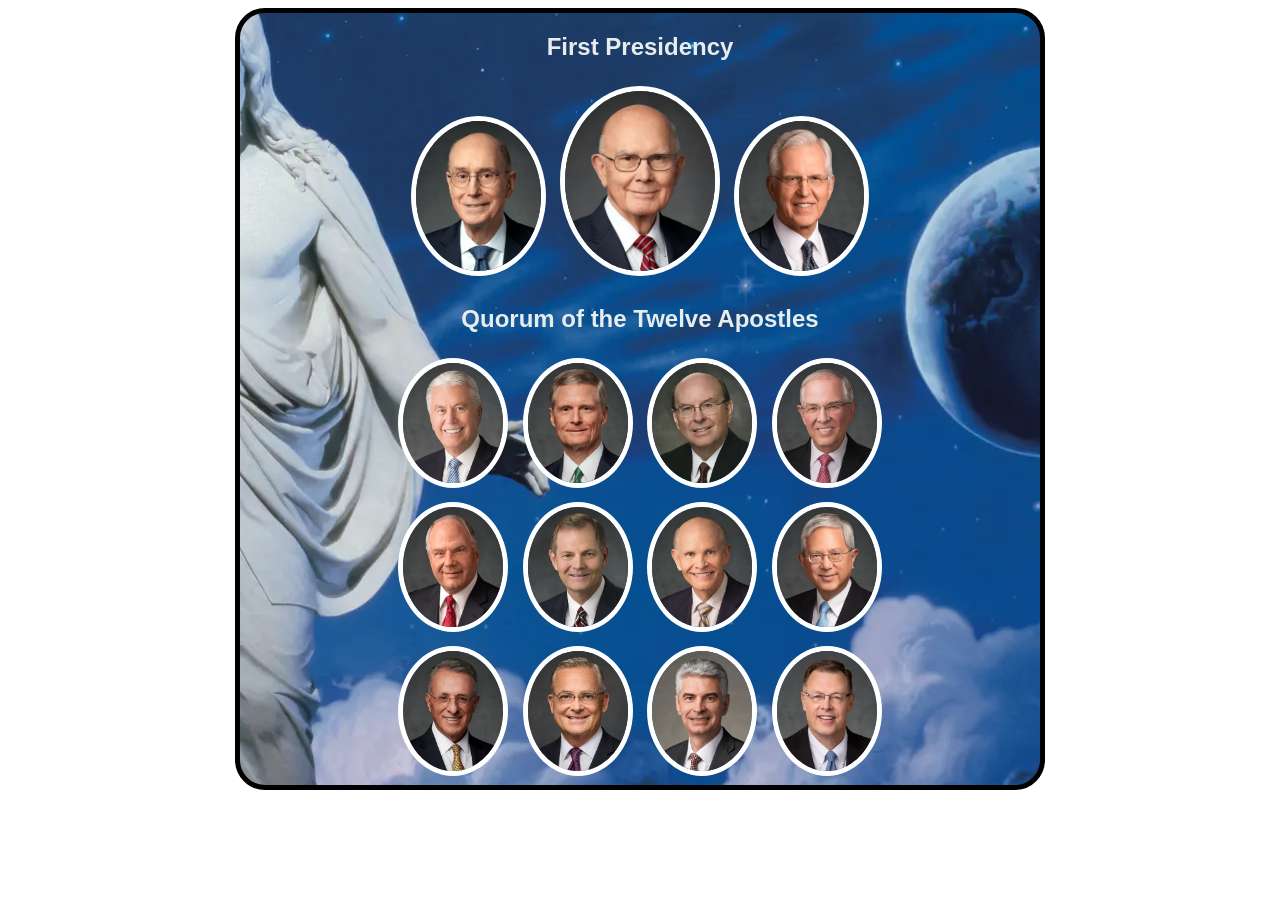
<file: ice/apostle_spotlight/apostles.html>
<!DOCTYPE html>
<html lang="en">
<head>
    <meta charset="UTF-8">
    <meta name="viewport" content="width=device-width, initial-scale=1.0">
    <title>Apostles Spotlights</title>
    <link rel="stylesheet" href="styles/style.css">
</head>
<body>
    <!-- Insert HTML elements here -->
    <section>   
        <h1>First Presidency</h1> 
        <div id="presidency">
            <img src="images/eyring.webp" alt="" id="eyring">
            <img src="images/oaks.webp" alt="" id="oaks">
            <img src="images/christofferson.webp" alt="" id="christofferson">
        </div>

        <h2>Quorum of the Twelve Apostles</h2>
        <div id="quorum">
            <img src="images/uchtdorf.webp" alt="">
            <img src="images/bednar.webp" alt="">
            <img src="images/cook.webp" alt="">
            <img src="images/anderson.webp" alt="">
            <img src="images/rasband.webp" alt="">
            <img src="images/stevenson.webp" alt="">
            <img src="images/renlund.webp" alt="">
            <img src="images/gong.webp" alt="">
            <img src="images/soares.webp" alt="">
            <img src="images/kearon.webp" alt="">
            <img src="images/causse.webp" alt="">
            <img src="images/gilbert.webp" alt="">
        </div>
    </section>
</body>
</html>
</file>
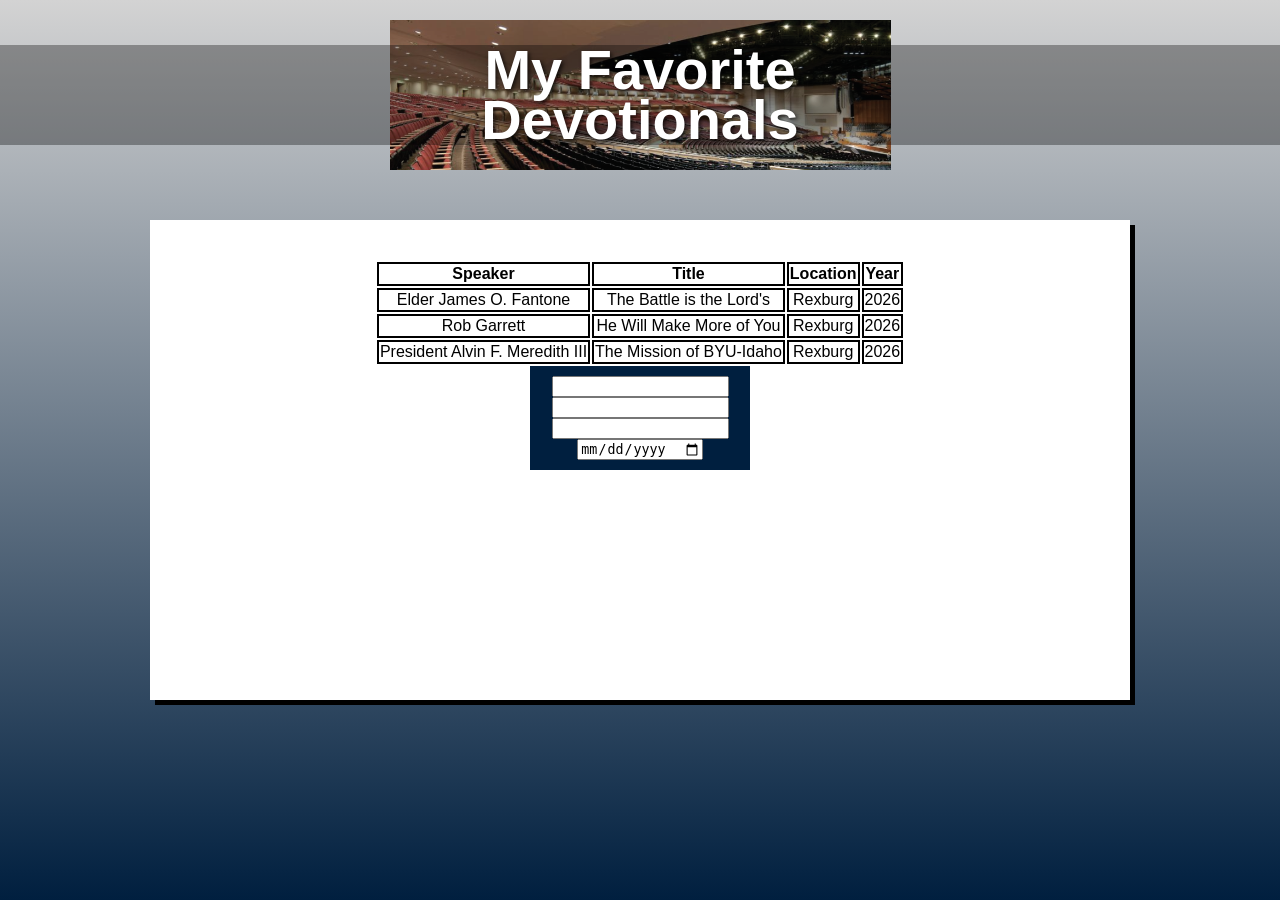
<file: ice/favorite_devo/favdevo.html>
<!DOCTYPE html>
<html lang="en">
<head>
  <meta charset="UTF-8" />
  <meta name="viewport" content="width=device-width, initial-scale=1.0"/>
  <title>My Favorite Devotionals</title>
  <link rel="stylesheet" href="styles/styles.css" />
</head>
<body>
  <div class="container">
    <header class="header">
      <div class="header-image">
        <h1>My Favorite<br>Devotionals</h1>
      </div>
    </header>
    <main>
      <div class="content-box">
        <!-- Add your devotional content here -->
         <table>
            <tr>
              <th>Speaker</th>
              <th>Title</th>
              <th>Location</th>
              <th>Year</th>
            </tr>
            <tr>
              <td>Elder James O. Fantone</td>
              <td>The Battle is the Lord's</td>
              <td>Rexburg</td>
              <td>2026</td>
            </tr>
            <tr>
              <td>Rob Garrett</td>
              <td>He Will Make More of You</td>
              <td>Rexburg</td>
              <td>2026</td>
            </tr>
            <tr>
              <td>President Alvin F. Meredith III</td>
              <td>The Mission of BYU-Idaho</td>
              <td>Rexburg</td>
              <td>2026</td>
            </tr>
         </table>

         <form action="">
          <input type="text" name="Speaker" id="speaker-in">
          <label for="speaker-in"></label>
          <input type="text" name="Title" id="title-in">
          <input type="text" name="Location" id="location-in">
          <input type="date" name="Year" id="year-in">
         </form>
      </div>
    </main>
  </div>
</body>
</html>
</file>
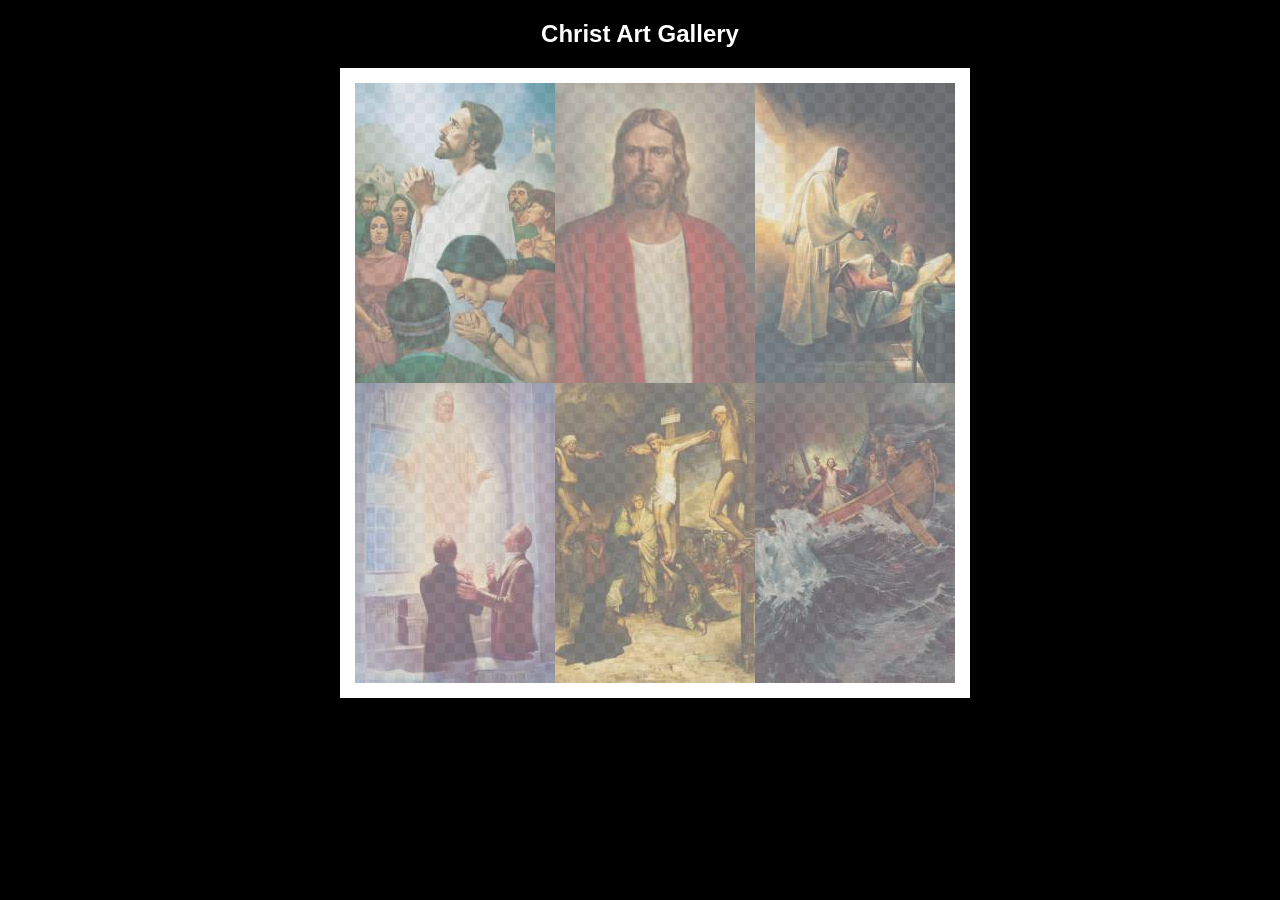
<file: ice/gallery/gallery.html>
<!DOCTYPE html>
<html lang="en">
<head>
    <meta charset="UTF-8">
    <meta name="viewport" content="width=device-width, initial-scale=1.0">
    <title>Images of Christ</title>
    <style>
        body {
            background: black;
        }
        #wrapper{
            width: 600px;
            margin: 0 auto;
        }
        nav {
            color: white;
            text-align: center;
            font-family: Haettenschweiler, 'Arial Narrow Bold', sans-serif;
        }
        #gallery{
            display: grid;
            grid-template-columns: 200px 200px 200px;
            border: 15px solid rgb(255, 255, 255);
            width: 100%;
            background-color: #ddd;
            background-image:
                linear-gradient(45deg, #ccc 26%, transparent 26%), 
                linear-gradient(135deg, #ccc 26%, transparent 26%),
                linear-gradient(45deg, transparent 75%, #ccc 75%),
                linear-gradient(135deg, transparent 75%, #ccc 75%);
            background-size: 20px 20px; /* Must be a square */
            background-position: 0 0, 10px 0, 10px -10px, 0px 10px; 
            
        }
        #gallery a {
            cursor: url('images/christus.png'), pointer;
        }
        #gallery img {
            /* make a thumbnail of the image that is 200x300 
               instead of using width and height here to help the page load faster */
            width: 200px; 
            height: 300px;

            opacity:50%;
            display:block;
        }
        #gallery img:hover{
            opacity: 100%;
        }
    </style>
</head>
<body>
    <div id="wrapper">
        <nav>
            <h1>Christ Art Gallery</h1>
        </nav>
        <main>
            <div id="gallery">
                <a href="images/big/img1.jpg"><img src="images/small/img1.jpg" alt="Christ praying with the Nephites" ></a>
                <a href="images/big/img2.jpg"><img src="images/small/img2.jpg" alt="Jesus the Christ" ></a>
                <a href="images/big/img3.jpg"><img src="images/small/img3.jpg" alt="Jesus Raising the Daughter of Jairus" ></a>
                <a href="images/big/img4.jpg"><img src="images/small/img4.jpg" alt="The Lord Appears in the Kirtland Temple" ></a>
                <a href="images/big/img5.jpg"><img src="images/small/img5.jpg" alt="Crucifixion of Jesus Christ" ></a>
                <a href="images/big/img6.jpg"><img src="images/small/img6.jpg" alt="Jesus Calms the Storm" ></a>
            </div>
        </main>
    </div>
</body>
</html>
</file>
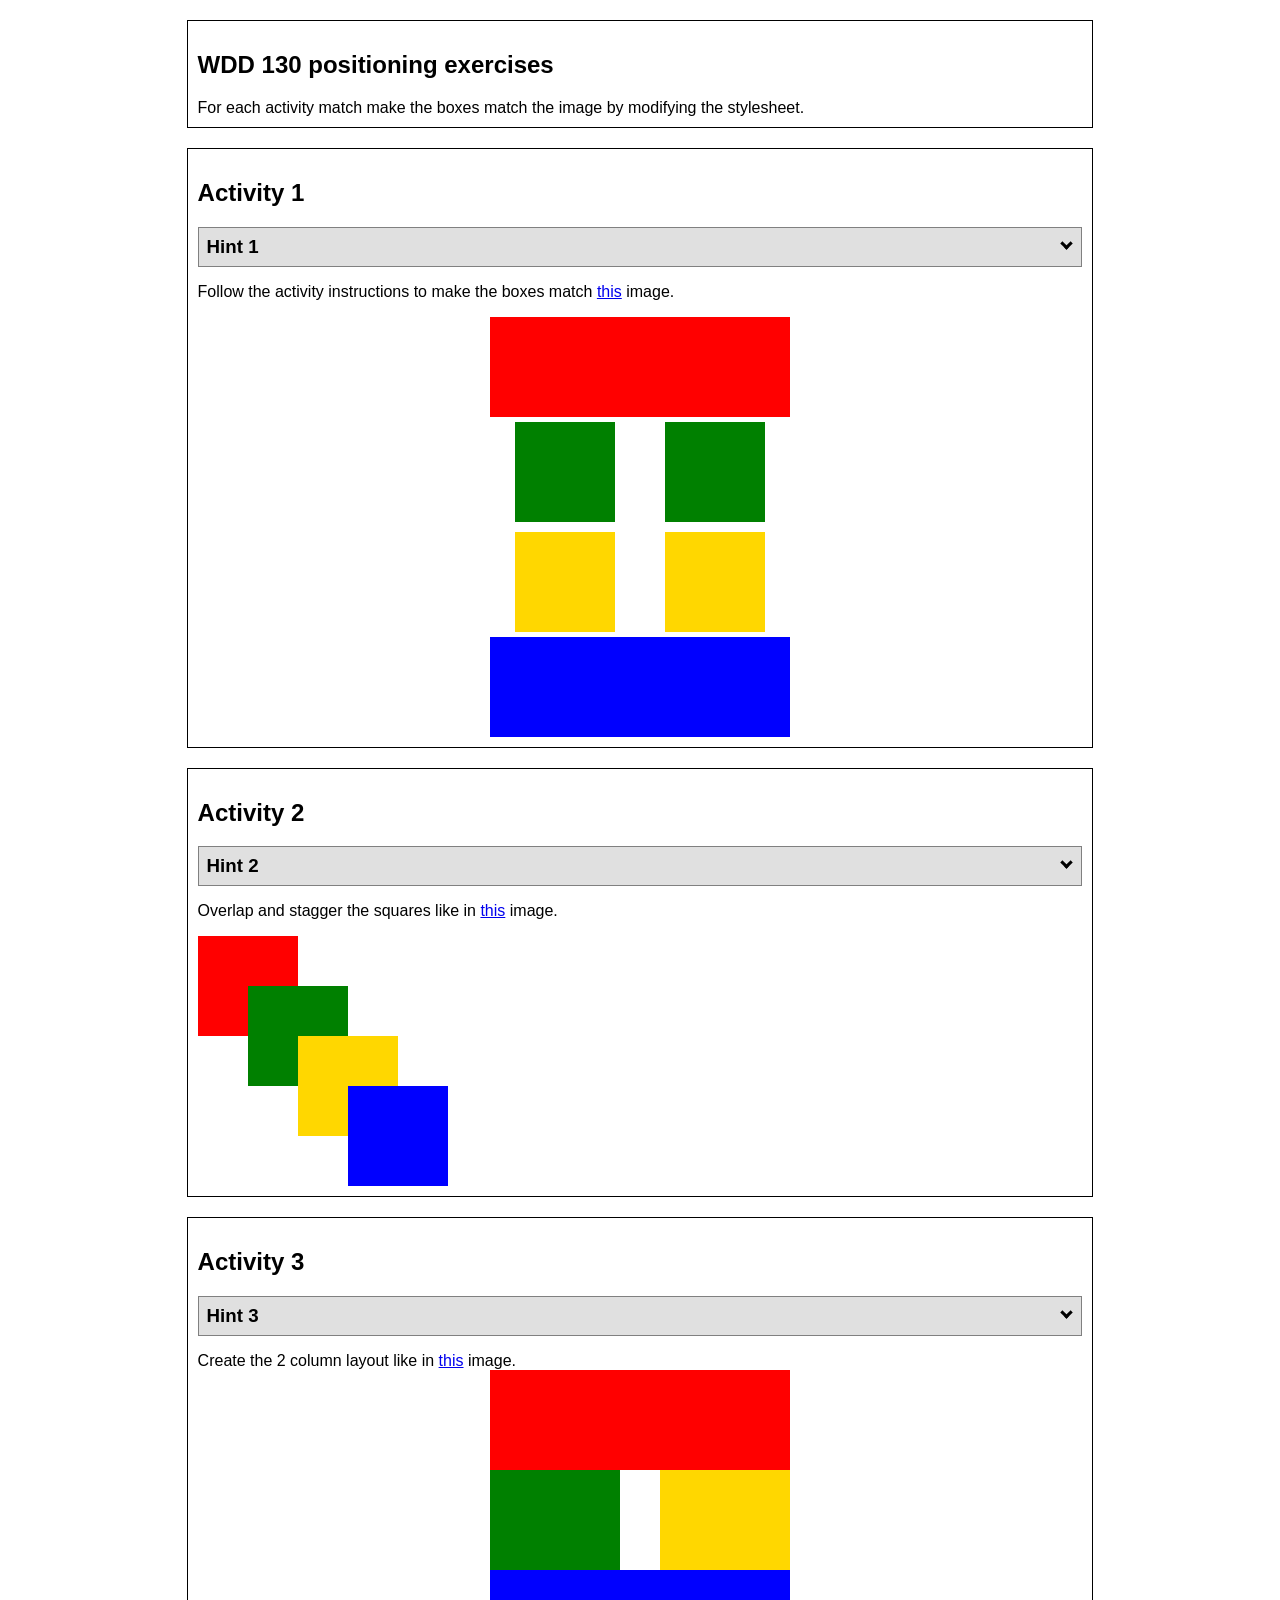
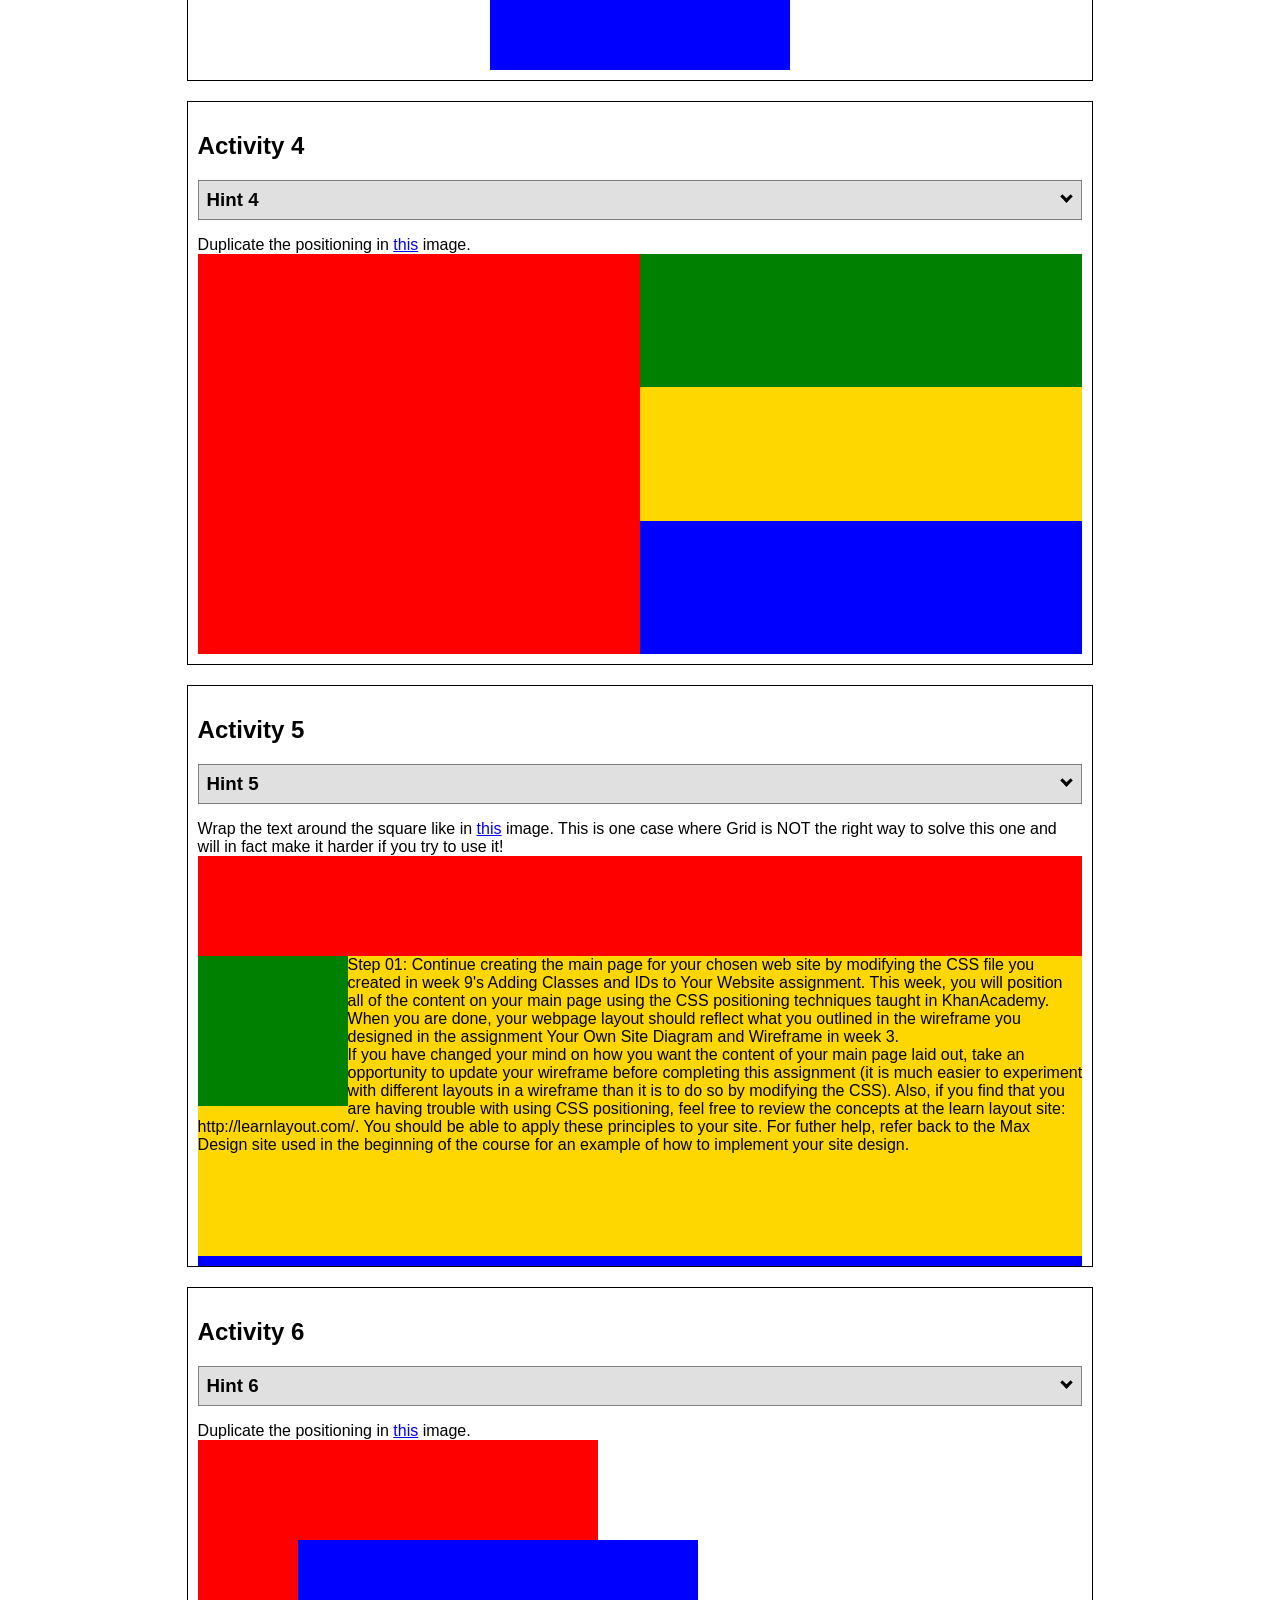
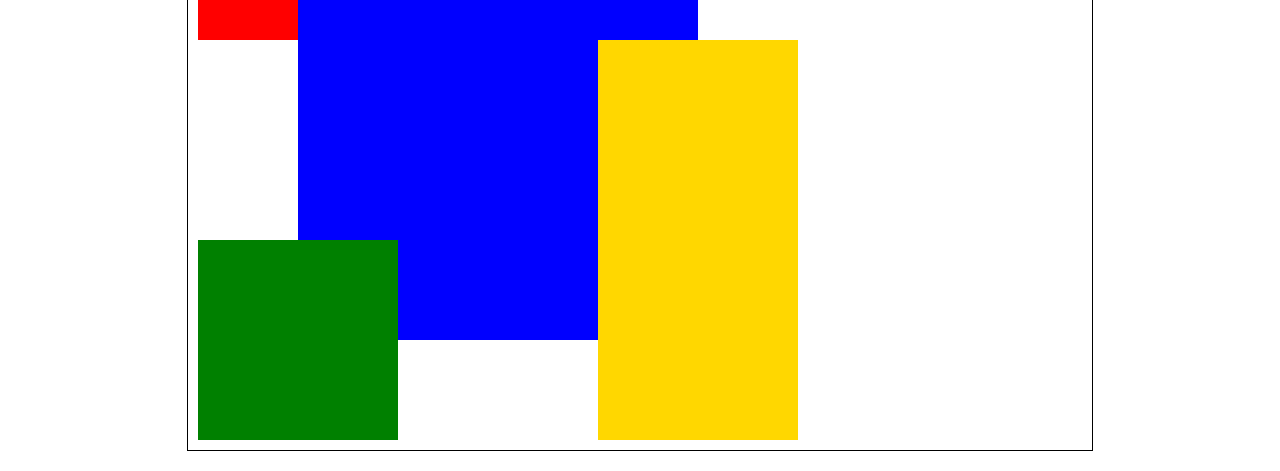
<file: ice/positioning/positioning.html>
<!DOCTYPE html>
<html lang="en">
  <head>
    <!-- HTML - Name: positioning.html -->
    <title>Positioning Activity</title>
    <link rel="stylesheet" type="text/css" href="positionstyles.css" />
  </head>
  <body>
    <div class="activity">
      <h2>WDD 130 positioning exercises</h2>
      For each activity match make the boxes match the image by modifying the stylesheet.</div>
    <div class="activity">
      <h2>Activity 1</h2>
      <section class="hint"><input type="checkbox" ><i></i> <h3>Hint 1</h3><div><p>Use the activity instructions for the firt activity</a></p></div></section>
      <p>Follow the activity instructions to make the boxes match  <a href="images/example1.png" target="_blank">this</a> image.</p>
      <div class="content1" >
        <div class="red1" ></div>
        <div class="green1" ></div>
        <div class="green1" ></div>
        <div class="yellow1"></div>
        <div class="yellow1"></div>
        <div class="blue1"></div>
      </div>
    </div>
    <div class="activity">
      <h2>Activity 2</h2>
      <section class="hint"><input type="checkbox" > <h3>Hint 2</h3><i></i><div>
      <ul>
      <li>grid-template-columns: 50px 50px 50px 50px 50px </li></ul></div></section>
      <p>Overlap and stagger the squares like in <a href="images/example2.png" target="_blank">this</a> image.</p>
      <div class="content2" >
        <div class="red2" ></div>
        <div class="green2" ></div>
        <div class="yellow2"></div>
        <div class="blue2"></div>
      </div>
    </div>
    <div class="activity">
      <h2>Activity 3</h2>
      <section class="hint"><input type="checkbox" > <h3>Hint 3</h3><i></i><div><p>This one is going to be best solved with CSS Grid. Remember to make the boxes the right width first...then start moving them around. </p><h4>Properties used:</h4><ul><li>display:grid;</li><li>grid-template-columns:</li><li>grid-column-gap:</li>
        <li>grid-column:</li>  </ul></div></section>
      Create the 2 column layout like in <a href="images/example3.png" target="_blank">this</a>  image.
      <div class="content3" >
        <div class="red3" ></div>
        <div class="green3" ></div>
        <div class="yellow3"></div>
        <div class="blue3"></div>
      </div>
    </div>
    <div class="activity">
      <h2>Activity 4</h2>
      <section class="hint"><input type="checkbox" > <h3>Hint 4</h3><i></i><div><p>For the others we have been primarily concerned with width. For this one you will need to adjust height as well. </p><h4>Properties used:</h4><ul><li>display:grid;</li><li>grid-template-columns:</li><li>grid-row:</li></ul></div></section>
      Duplicate the positioning in <a href="images/example4.png" target="_blank">this</a> image. 
      <div class="content4" >
        <div class="red4" ></div>
        <div class="green4" ></div>
        <div class="yellow4"></div>
        <div class="blue4"></div>
      </div>
    </div>

    <div class="activity">
      <h2>Activity 5</h2>
      <section class="hint"><input type="checkbox" > <h3>Hint 5</h3><i></i><div><p>Grid is <strong>not</strong> the right way to do this.  In fact there is only one way to really do that...and that is with float. Remember that we float the thing we want the text to wrap around.  Also remember to start by making all the shapes the right size and shape.</p><h4>Properties used:</h4><ul><li>float: left;</li></ul></div></section>
      Wrap the text around the square like in <a href="images/example5.png" target="_blank">this</a> image. This is one case where Grid is NOT the right way to solve this one and will in fact make it harder if you try to use it!
      <div class="content5" >
        <div class="red5" ></div>
        <div class="green5" ></div>
        <div class="yellow5">Step 01: Continue creating the main page for your chosen web site by modifying the CSS file you created in week 9's Adding Classes and IDs to Your Website assignment. This week, you will position all of the content on your main page using the CSS positioning techniques taught in KhanAcademy. When you are done, your webpage layout should reflect what you outlined in the wireframe you designed in the assignment Your Own Site Diagram and Wireframe in week 3. <br />
          If you have changed your mind on how you want the content of your main page laid out, take an opportunity to update your wireframe before completing this assignment (it is much easier to experiment with different layouts in a wireframe than it is to do so by modifying the CSS). Also, if you find that you are having trouble with using CSS positioning, feel free to review the concepts at the learn layout site: http://learnlayout.com/. You should be able to apply these principles to your site. For futher help, refer back to the Max Design site used in the beginning of the course for an example of how to implement your site design.</div>
        <div class="blue5"></div>
      </div>
    </div>
    <div class="activity">
      <h2>Activity 6</h2>
      <section class="hint"><input type="checkbox" > <h3>Hint 6</h3><i></i><div><p>This one is all about visualizing the grid behind the layout. If you are having a hard time doing that first: all the sizes are even multiples of 100, and second here is another example with the lines drawn: <a href="images/example6-hint.png" target="_blank">example 6 with lines</a>. For this one you will find it easiest if you use px for the column width. You can also use <kbd>z-index</kbd> to control the element layering.    </p><h4>Properties used:</h4><ul><li>display:grid;</li><li>grid-template-columns:</li><li>grid-column:</li><li>grid-row:</li><li><a href="https://www.w3schools.com/cssref/pr_pos_z-index.asp" target="_blank">z-index:</a></li></ul></div></section>
      Duplicate the positioning in <a href="images/example6.png" target="_blank">this</a> image.
      <div class="content6" >
        <div class="red6" ></div>
        <div class="green6" ></div>
        <div class="yellow6"></div>
        <div class="blue6"></div>
      </div>
    </div>
  </body>
</html>
</file>
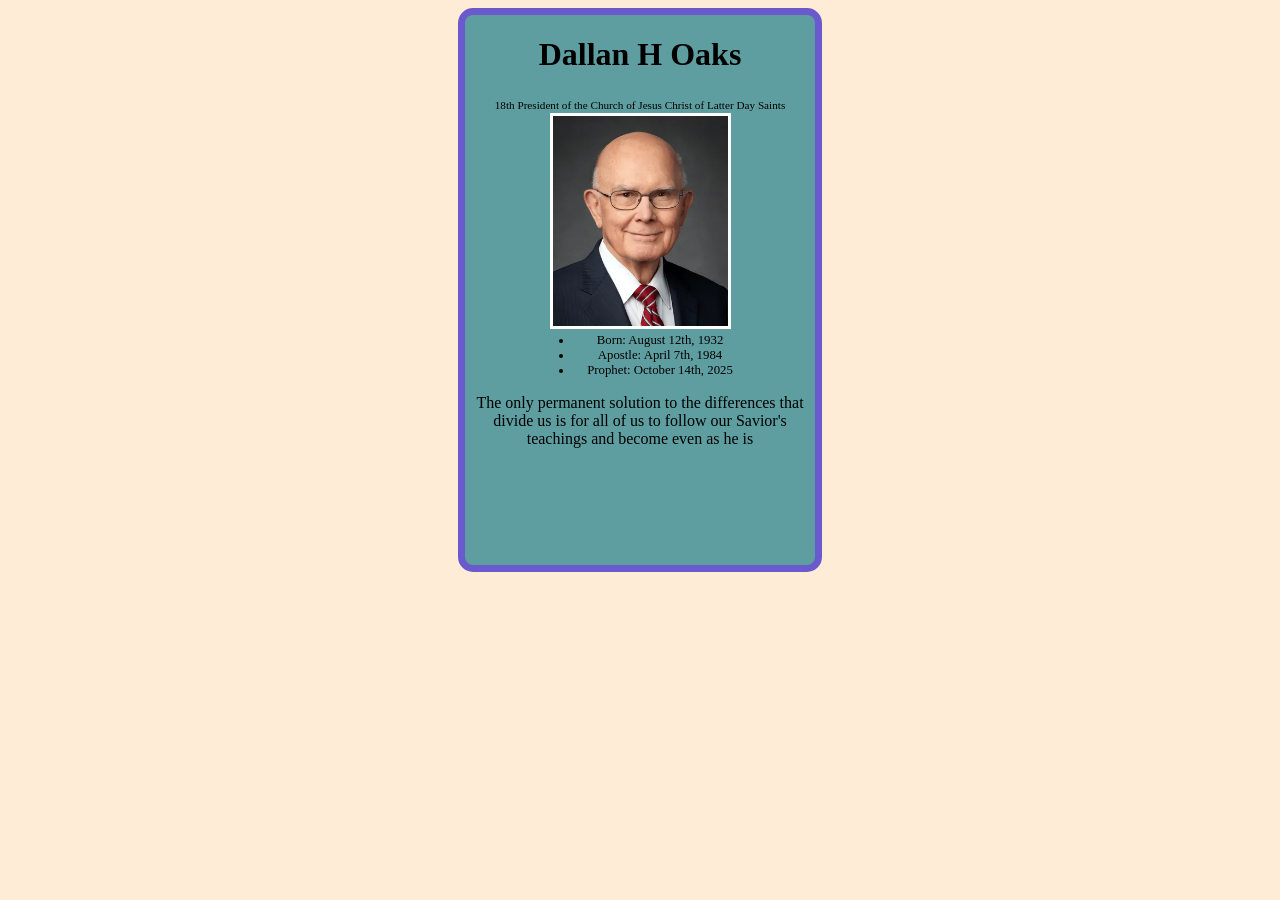
<file: ice/prophet-cards/oaks.html>
<!DOCTYPE html>
<html lang="en">
<head>
    <meta charset="UTF-8">
    <meta name="viewport" content="width=device-width, initial-scale=1.0">
    <title>Dallin H. Oaks</title>
    <style>
        /* Insert styles here, this is called an internal stylesheet  */
        body {
            background: #FFECD7;
        }

        a
        {
            height: 20px;
            width: 50px;
            text-decoration: none;
            color:black;
            font-size: 0.7rem;
        }

        #card
        {
            margin: 0 auto;
            background-color:cadetblue;
            width: 350px;
            height: 550px;
            border-radius: 15px;
            border: 7px solid slateblue;
            text-align: center;
        }

        ul
        {
            width: 50%;
            margin: 0 auto;
            font-size: 0.8rem;
            font: Helvetica;
        }

        img
        {
            width:50%;
            border: 3px solid white;
        }

        #quote
        {
            font: "Brush Script MT";
            text-decoration: wavy;
        }
    </style>
</head>
<body>
    <!-- Insert HTML elements here -->
     <div id="card">
        <h1>Dallan H Oaks</h1>
        <a href="https://www.churchofjesuschrist.org">18th President of the Church of Jesus Christ of Latter Day Saints</a>
        <img src="images/oaks.webp" alt="">
        <ul>
            <li>Born: August 12th, 1932</li>
            <li>Apostle: April 7th, 1984</li>
            <li>Prophet: October 14th, 2025</li>
        </ul>
        <p id="quote">The only permanent solution to the differences that divide us is for all of us to follow our Savior's teachings and become even as he is </p>
     </div>
</body>
</html>
</file>
<file: ice/apostle_spotlight/styles/style.css>
section
{
    border-radius: 30px;
    margin: 0 auto;
    max-width: 800px;
    color: #E8ECED;
    text-align: center;
    font-family: Arial, Helvetica, sans-serif;
    background-image: url('../images/background.webp');
    background-position: center;
    border: 5px solid black;
}

img
{
    width: 100px;
    border-radius: 50%;
    border: 5px solid white;
    margin: 5px 5px;
}

#eyring
{
    width: 125px;
}

#christofferson
{
    width: 125px;
}

#oaks
{
    width: 150px;
}

#quorum
{
    margin: 0 auto;
    max-width: 500px;
    text-align: center;
}
</file>
<file: ice/favorite_devo/styles/styles.css>
body {
  margin: 0;
  height: 100%;
  font-family: Arial, sans-serif;
  background: linear-gradient(to bottom, #d3d3d3, #001f3f);
  background-repeat: no-repeat; /* Just in case */
  background-attachment: fixed;
}

.container {
  text-align: center;
}

.header {
  padding: 20px 0;
}

.header-image {
  background-image: url('../images/icenter.png'); /* Replace with your image */
  background-repeat: no-repeat;
  background-position: center;
  height: 150px;
  display: flex;
  flex-direction: column;
  justify-content: center;
  color: white;

}

.header-image h1 {
  margin: 0;
  line-height: 0.9;
    font-size: 3.5em;
  font-weight: bold;
  text-shadow: 2px 2px 4px rgba(0, 0, 0, 0.7);
  background: #00000055;
}

.content-box {
  background-color: white;
  margin: 30px auto;
  width: 90%;
  max-width: 900px;
  padding: 40px;
  box-shadow: 5px 5px 0px black;
  min-height: 400px;
}

table
{
  margin: 0 auto;
}

th, td
{
  border: 2px solid black;
}

form
{
  margin: 0 auto;
  padding: 10px;
  background-color: #001f3f;
  width: 200px;
}
</file>
<file: ice/positioning/positionstyles.css>
/* CSS - Name: "positionstyles.css" */
/* Activity 1 styles */
.content1 {
  /* This is the parent of the activity 1 boxes. */
  display: grid;
  grid-template-columns: 1fr 1fr;
  max-width: 300px;
  margin: 0 auto;
}
.red1 { 
  width: 100px; 
  height: 100px; 
  background-color: red; 
  grid-column: 1/3;
  grid-row: 1;
  width: auto;
} 
.green1 {
  margin: 5px auto;
  grid-row: 2;
  width: 100px; 
  height: 100px; 
  background-color: green; 

} 
.yellow1 {
  grid-row: 3;
  width: 100px; 
  height: 100px; 
  background-color: gold; 
  margin: 5px auto;
} 
.blue1 {
  grid-column: 1/3;
  width: 100px; 
  height: 100px; 
  background-color: blue; 
  width: auto;
} 
/* Activity 2 styles */ 
.content2 {
  /* This is the parent of the activity 2 boxes. */
  display: grid;
  grid-template-columns: 50px 50px 50px 50px 50px;
}
.red2 {
  grid-column: 1/3;
  grid-row: 1/3;
  width: 100px; 
  height: 100px; 
  background-color: red; 
} 
.green2 { 
  grid-column: 2/4;
  grid-row: 2/4;
  width: 100px; 
  height: 100px; 
  background-color: green; 
} 
.yellow2 {
  grid-column: 3/5;
  grid-row: 3/5;
  width: 100px; 
  height: 100px; 
  background-color: gold; 
} 
.blue2 {
  grid-column: 4/6;
  grid-row: 4/6;
  width: 100px; 
  height: 100px; 
  background-color: blue; 
} 
/* Activity 3 styles */ 
.content3 {
  /* This is the parent of the activity 3 boxes. */
  display: grid;
  grid-template-columns: 1fr 1fr;
  max-width: 300px;
  margin: 0 auto;
}
.red3 {
  grid-column: 1/3;
  height: 100px; 
  background-color: red; 
  width: auto;
} 
.green3 {
  width: 130px; 
  height: 100px; 
  background-color: green;
} 
.yellow3 {
  width: 130px; 
  height: 100px; 
  background-color: gold; 
  justify-self: end;
} 
.blue3 {
  grid-column: 1/3;
  width: auto;
  height: 100px; 
  background-color: blue; 
} 
/* Activity 4 styles */ 
.content4 {
  /* This is the parent of the activity 4 boxes. */
  height: 400px;
  display: grid;
  grid-template-columns: 1fr 1fr;
  grid-template-rows: 1fr 1fr 1fr;
}
.red4 {
  width: auto; 
  height: auto; 
  background-color: red; 
  grid-column: 1/2;
  grid-row: 1/4;
} 
.green4 {
  width: auto; 
  height: auto; 
  background-color: green; 
  grid-column: 2/3;
  grid-row: 1;
} 
.yellow4 {
  width: auto; 
  height: auto; 
  background-color: gold; 
} 
.blue4 {
  width: auto; 
  height: auto; 
  background-color: blue; 
} 
/* Activity 5 styles */ 
.content5 {
  /* This is the parent of the activity 5 boxes. */
  height: 400px;
}
.red5 { 
  width: 100% ; 
  height: 100px; 
  background-color: red; 
} 
.green5 { 
  float:left;
  width: 150px; 
  height: 150px; 
  background-color: green; 
} 
.yellow5 {
  width: auto; 
  height: 300px; 
  background-color: gold; 
} 
.blue5 {
  width: 100%; 
  height: 100px; 
  background-color: blue; 
} 
/* Activity 6 styles */ 
.content6 {
  /* This is the parent of the activity 6 boxes. */
  display: grid;
  grid-template-columns: 100px 100px 100px 100px 100px 100px;
  grid-template-rows: 100px 100px 100px 100px 100px 100px;
}
.red6 {
  width: auto; 
  height: auto; 
  background-color: red; 
  grid-row: 1/3;
  grid-column: 1/5;
  z-index: -2;
} 
.blue6 {
  width: auto; 
  height: auto; 
  background-color: blue; 
  grid-row: 2/6;
  grid-column: 2/6;
  z-index: -1;
} 
.green6 {
  width: auto; 
  height: auto; 
  background-color: green; 
  grid-row: 5/7;
  grid-column: 1/3;
} 
.yellow6 {
  width: auto; 
  height: auto; 
  background-color: gold; 
  grid-row: 3/7;
  grid-column: 5/7;
} 


/* Do not make any changes below here */
.activity {
  width: 70%; 
  margin: 20px auto; 
  font-family: Arial, sans-serif; 
  border: 1px solid black; 
  padding: 10px; 
  clear:both; 
  overflow: auto;
} 

.hint {
  border: 1px solid grey;
  background: #e0e0e0;
  padding: .5em;
  position: relative;
  margin: 1em 0;
}
.hint h3 {
  margin: 0;
}
.hint:hover {
  background: #d0d0d0;
}
.hint > div {
  display: none;
}

.hint input[type=checkbox] {
  position: absolute;
  width: 100%;
  height: 100%;
  opacity: 0;
  z-index: 1;
  cursor: pointer;
}

.hint input[type=checkbox]:checked ~ div {
  display: block;
}

.hint i {
  position: absolute;
  transform: translate(-6px, 0);
  margin-top: 16px;
  right: 10px;
  top: -3px;
}
.hint i:before, .hint i:after {
  content: "";
  position: absolute;
  background-color: black;
  width: 3px;
  height: 9px;
}
.hint i:before {
  transform: translate(2px, 0) rotate(45deg);
}
.hint i:after {
  transform: translate(-2px, 0) rotate(-45deg);
}

.hint input[type=checkbox]:checked ~ i:before {
  transform: translate(-2px, 0) rotate(45deg);
}
.hint input[type=checkbox]:checked ~ i:after {
  transform: translate(2px, 0) rotate(-45deg);
}
.hint a {
  position: relative;
  z-index: 1;
}
</file>
